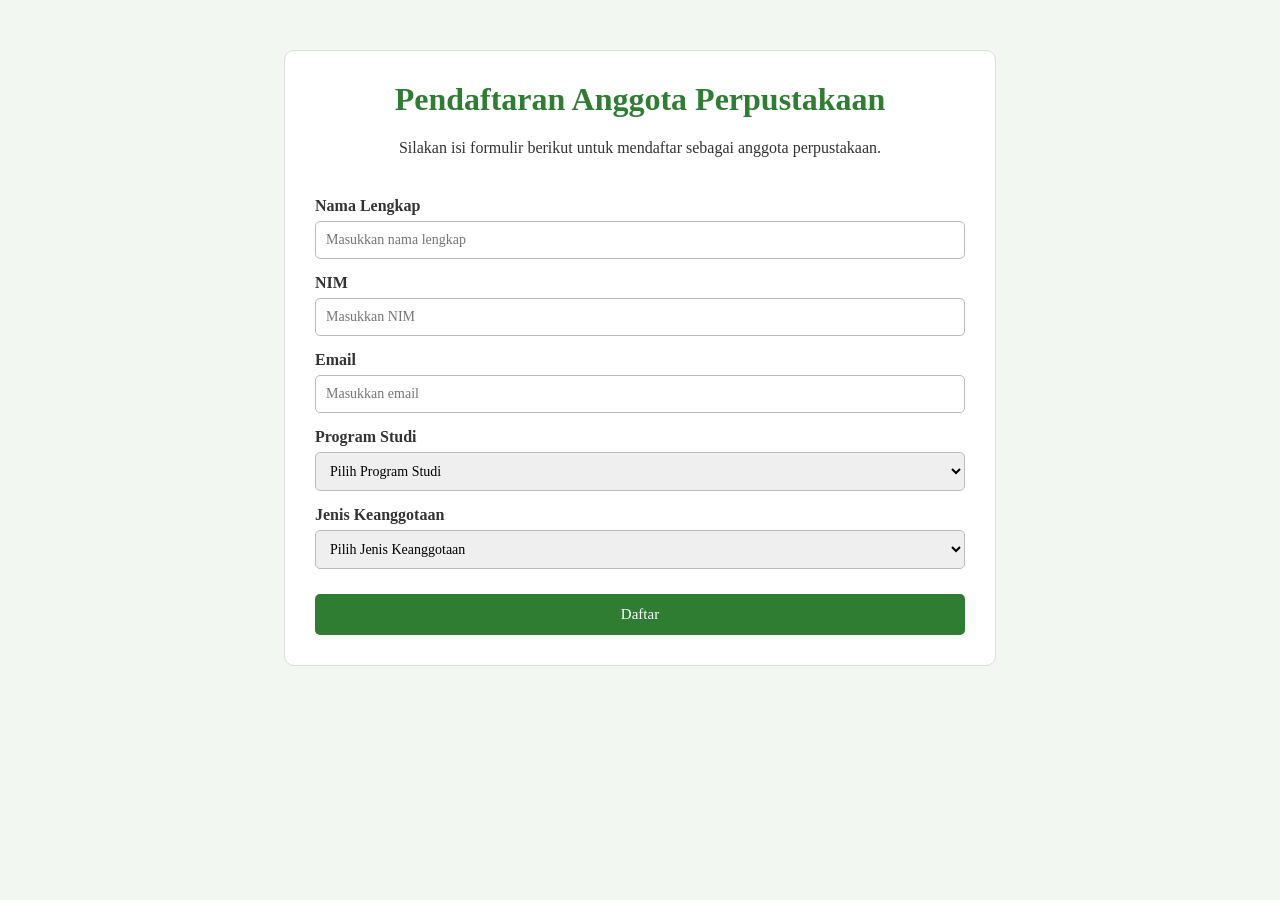
<file: task_3/index.html>
<!DOCTYPE html>
<html lang="id">
<head>
    <meta charset="UTF-8">
    <meta name="viewport" content="width=device-width, initial-scale=1.0">
    <title>Pendaftaran Anggota Perpustakaan</title>
    <link rel="stylesheet" href="style.css">
</head>

<body>

    <div class="container">
        <h1>Pendaftaran Anggota Perpustakaan</h1>

        <p>
            Silakan isi formulir berikut untuk mendaftar sebagai anggota perpustakaan.
        </p>

        <form action="detail.html" method="get">

            <label for="nama">Nama Lengkap</label>
            <input
                type="text"
                id="nama"
                name="nama"
                placeholder="Masukkan nama lengkap"
                required
            >

            <label for="nim">NIM</label>
            <input
                type="text"
                id="nim"
                name="nim"
                placeholder="Masukkan NIM"
                required
            >

            <label for="email">Email</label>
            <input
                type="email"
                id="email"
                name="email"
                placeholder="Masukkan email"
                required
            >

            <label for="prodi">Program Studi</label>
            <select id="prodi" name="prodi" required>
                <option value="">Pilih Program Studi</option>
                <option value="Informatika">Informatika</option>
                <option value="Teknik Elektro">Teknik Elektro</option>
                <option value="Teknik Sipil">Teknik Sipil</option>
            </select>

            <label for="keanggotaan">Jenis Keanggotaan</label>
            <select id="keanggotaan" name="keanggotaan" required>
                <option value="">Pilih Jenis Keanggotaan</option>
                <option value="Mahasiswa">Mahasiswa</option>
                <option value="Dosen">Dosen</option>
                <option value="Tenaga Kependidikan">Tenaga Kependidikan</option>
            </select>

            <button type="submit">Daftar</button>

        </form>
    </div>

</body>
</html>
</file>
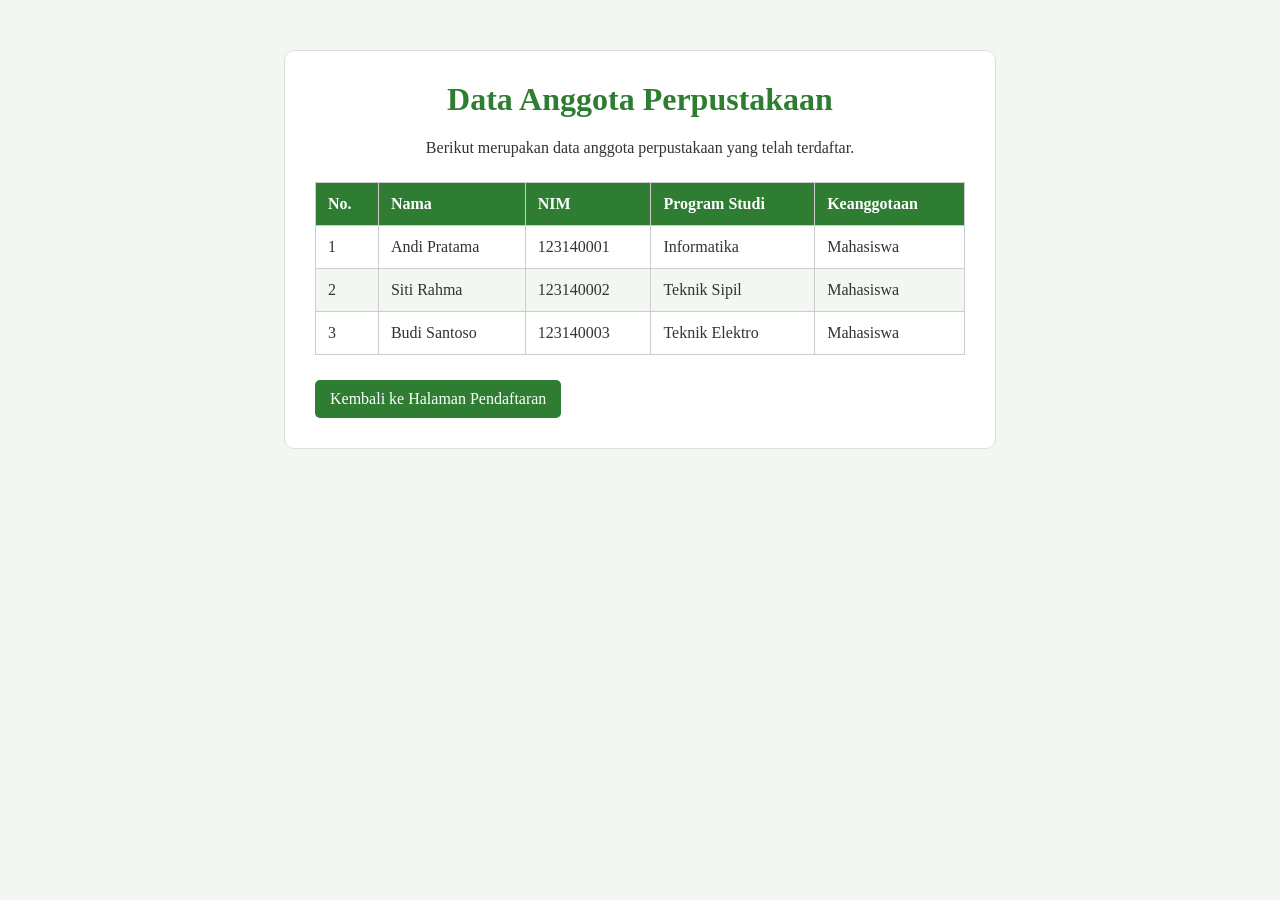
<file: task_3/detail.html>
<!DOCTYPE html>
<html lang="id">
<head>
    <meta charset="UTF-8">
    <meta name="viewport" content="width=device-width, initial-scale=1.0">
    <title>Data Anggota Perpustakaan</title>
    <link rel="stylesheet" href="style.css">
</head>

<body>

    <div class="container">
        <h1>Data Anggota Perpustakaan</h1>

        <p>
            Berikut merupakan data anggota perpustakaan yang telah terdaftar.
        </p>

        <table>
            <thead>
                <tr>
                    <th>No.</th>
                    <th>Nama</th>
                    <th>NIM</th>
                    <th>Program Studi</th>
                    <th>Keanggotaan</th>
                </tr>
            </thead>

            <tbody>
                <tr>
                    <td>1</td>
                    <td>Andi Pratama</td>
                    <td>123140001</td>
                    <td>Informatika</td>
                    <td>Mahasiswa</td>
                </tr>

                <tr>
                    <td>2</td>
                    <td>Siti Rahma</td>
                    <td>123140002</td>
                    <td>Teknik Sipil</td>
                    <td>Mahasiswa</td>
                </tr>

                <tr>
                    <td>3</td>
                    <td>Budi Santoso</td>
                    <td>123140003</td>
                    <td>Teknik Elektro</td>
                    <td>Mahasiswa</td>
                </tr>
            </tbody>
        </table>

        <a href="index.html">Kembali ke Halaman Pendaftaran</a>
    </div>

</body>
</html>
</file>
<file: task_3/style.css>
body {
    font-family: "Times New Roman", Times, serif;
    background-color: #f2f7f2;
    margin: 0;
    padding: 0;
    color: #333333;
}

.container {
    width: 90%;
    max-width: 650px;
    margin: 50px auto;
    background-color: white;
    padding: 30px;
    border-radius: 10px;
    border: 1px solid #dddddd;
}

h1 {text-align: center; color: #2e7d32; margin-top: 0;}
p {text-align: center; margin-bottom: 25px;}
form {display: flex; flex-direction: column;}

form > label {margin-top: 15px; margin-bottom: 6px; font-weight: bold;}

input[type="text"],
input[type="email"],
select,
textarea {
    padding: 10px;
    border: 1px solid #bbbbbb;
    border-radius: 5px;
    font-size: 14px;
    font-family: inherit;
}

input[type="text"]:focus,
input[type="email"]:focus,
select:focus,
textarea:focus {border: 1px solid #2e7d32;outline: none;}

textarea {min-height: 90px; resize: vertical;}

button {
    margin-top: 25px;
    padding: 12px;
    background-color: #2e7d32;
    color: white;
    border: none;
    border-radius: 5px;
    font-size: 15px;
    font-family: inherit;
    cursor: pointer;
}

button:hover {background-color: #1b5e20;}

table {
    width: 100%;
    border-collapse: collapse;
    margin-top: 20px;
    margin-bottom: 25px;
}

th,
td {
    border: 1px solid #cccccc;
    padding: 12px;
    text-align: left;
}

th {background-color: #2e7d32; color: white;}
tr:nth-child(even) {background-color: #f2f7f2;}
tr:hover {background-color: #e3f1e4;}

a {
    display: inline-block;
    padding: 10px 15px;
    background-color: #2e7d32;
    color: white;
    text-decoration: none;
    border-radius: 5px;
}

a:hover {background-color: #1b5e20;}
</file>
